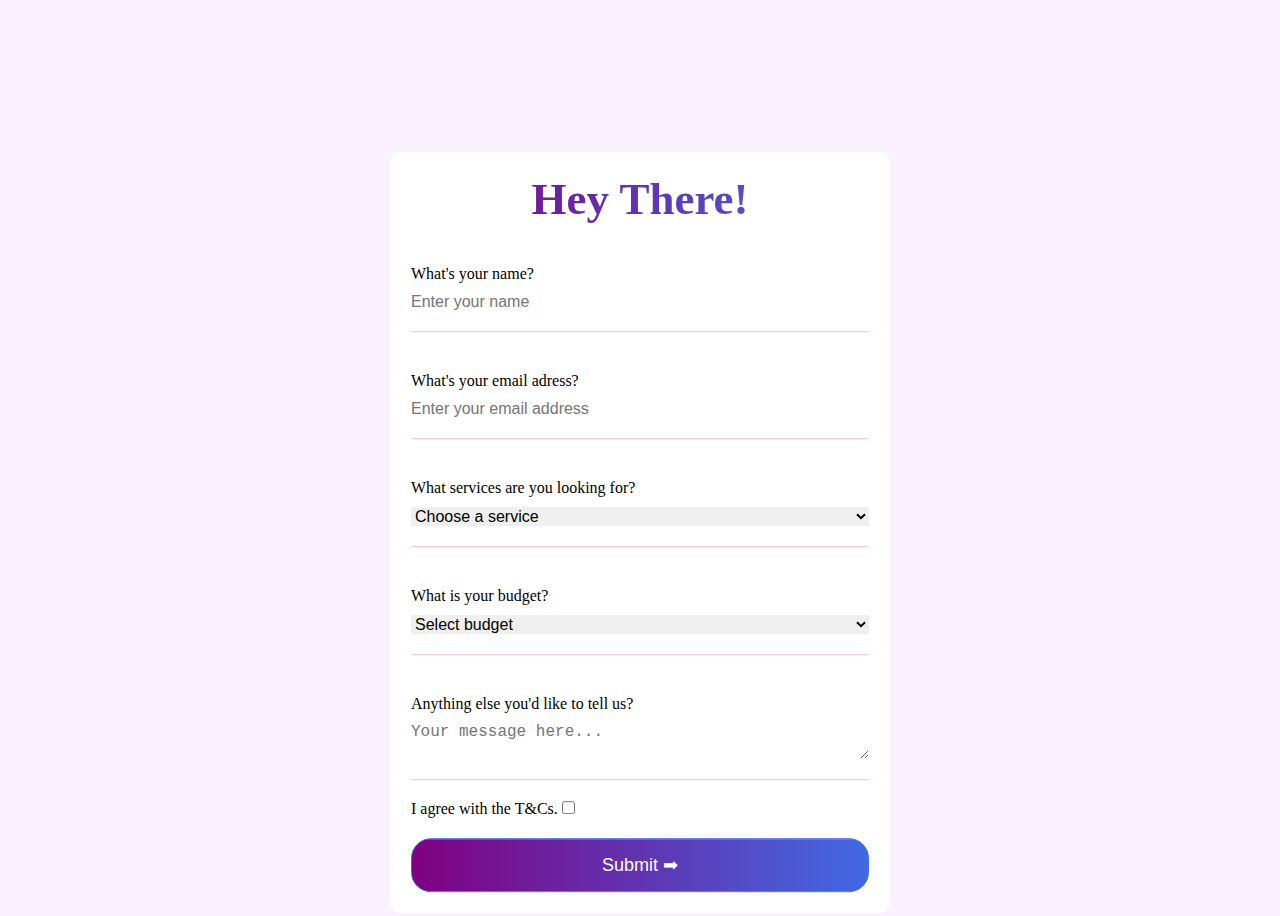
<file: form/form.html>
<!DOCTYPE html>
<html lang="en">
<head>
    <meta charset="UTF-8">
    <meta http-equiv="X-UA-Compatible" content="IE=edge">
    <meta name="viewport" content="width=device-width, initial-scale=1.0">
    <title>Document</title>
    <link rel="stylesheet" href="./style-of-form.css">
</head>
<body>
    <form action="/form/page-thank-you/thank-you.html">
        <h1>
            Hey There!
        </h1>
        <label class="labels">
            <p>What's your name?</p>
            <input type="text" placeholder="Enter your name" required minlength="3" maxlength="20">
        </label>
        <label class="labels">
            <p>What's your email adress?</p>
            <input type="email" placeholder="Enter your email address" required>
        </label>
        <label class="labels">
            <p>What services are you looking for?</p>
            <select required>
                <option value="">Choose a service</option>
                <option>Convergence</option>
                <option>Concentration</option>
            </select>
        </label>
        <label class="labels">
            <p>What is your budget?</p>
            <select required>
                <option value="">Select budget</option>
                <option>200$</option>
                <option>250$</option>
                <option>300$</option>
            </select>
        </label>
        <label class="labels">
            <p>Anything else you'd like to tell us?</p>
            <textarea placeholder="Your message here..."></textarea>
        </label>
        <label id="checkbox">
            <span>I agree with the T&Cs.<span>
                <input type="checkbox" required>     
        </label>
                <button>
                    Submit ➡
                </button>
    </form>
</body>
</html>
</file>
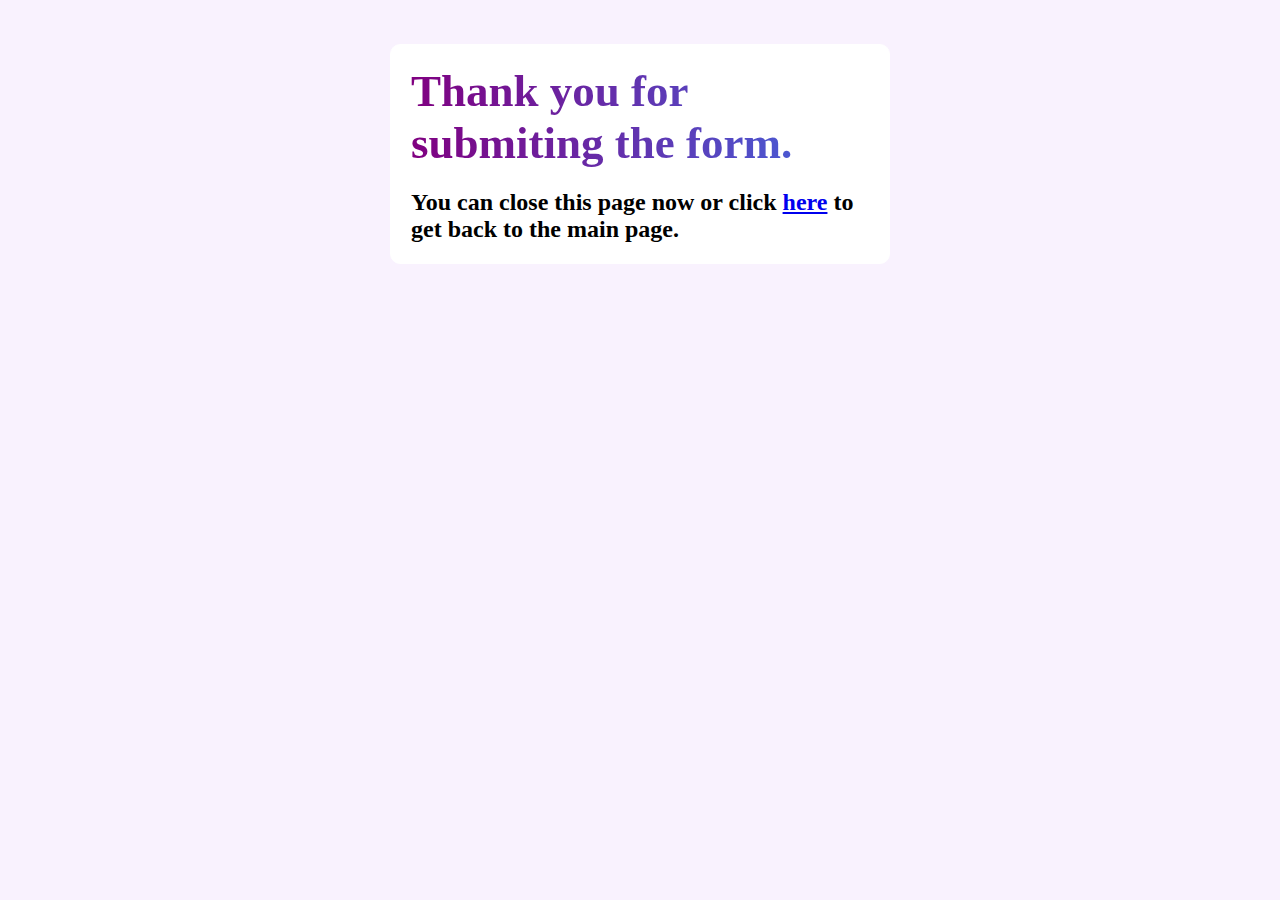
<file: form/page-thank-you/thank-you.html>
<!DOCTYPE html>
<html lang="en">
<head>
    <meta charset="UTF-8">
    <meta http-equiv="X-UA-Compatible" content="IE=edge">
    <meta name="viewport" content="width=device-width, initial-scale=1.0">
    <title>Document</title>
    <link rel="stylesheet" href="/form/style-of-form.css">
</head>
<body>
    <form>
        <h1>
            Thank you for submiting the form.
        </h1>
        <h2>
            You can close this page now or click <a href="/index.html">here</a> to get back to the main page.
        </h2>
    </form>
</body>
</html>
</file>
<file: form/style-of-form.css>
* {
    margin: 0;
    padding: 0;
    box-sizing: border-box;
    
}
:root {
    --first_color: royalblue;
    --second_color: purple;
}

body{
    background-color: #f9f2fe;
    display: grid;
    place-items: center;
}
form{
    background-color: white;
    display: grid;
    grid-template-rows: 
    repeat(1fr);
    gap: 20px;
    border: 1px solid white;
    border-radius: 10px;
    padding: 20px;
    width: 500px;
    height: 100%;
    transform: translateY(20%);
    animation: colorChange 5s infinite linear;
}
@keyframes colorChange{
    0%{
        box-shadow: 1px 1px 50px royalblue;
    }
    100%{
        box-shadow: 1px 1px 50px purple;
    }
}
h1{
    display: grid;
    place-items: center;
    font-size: 45px;
    background: -webkit-linear-gradient(left, #800080, #4169e1);
    -webkit-background-clip: text;
    -webkit-text-fill-color: transparent;
}
    

.labels{
    display: grid;
    gap: 10px;
    width: 100%;
    border-bottom: 1px solid pink;
    padding: 20px 0px;
    
}
input, select{
    border: none;
    font-size: 16px;
    outline: transparent;
}
textarea{
    border: none;
    font-size: 16px;
    outline: transparent;
}
button{
    padding: 15px;
    border: none;
    color: white;
    font-size: 18px;
    border: 1px solid royalblue;
    border-radius: 20px;
    background: -webkit-linear-gradient(left, #800080, #4169e1);
}
</file>
